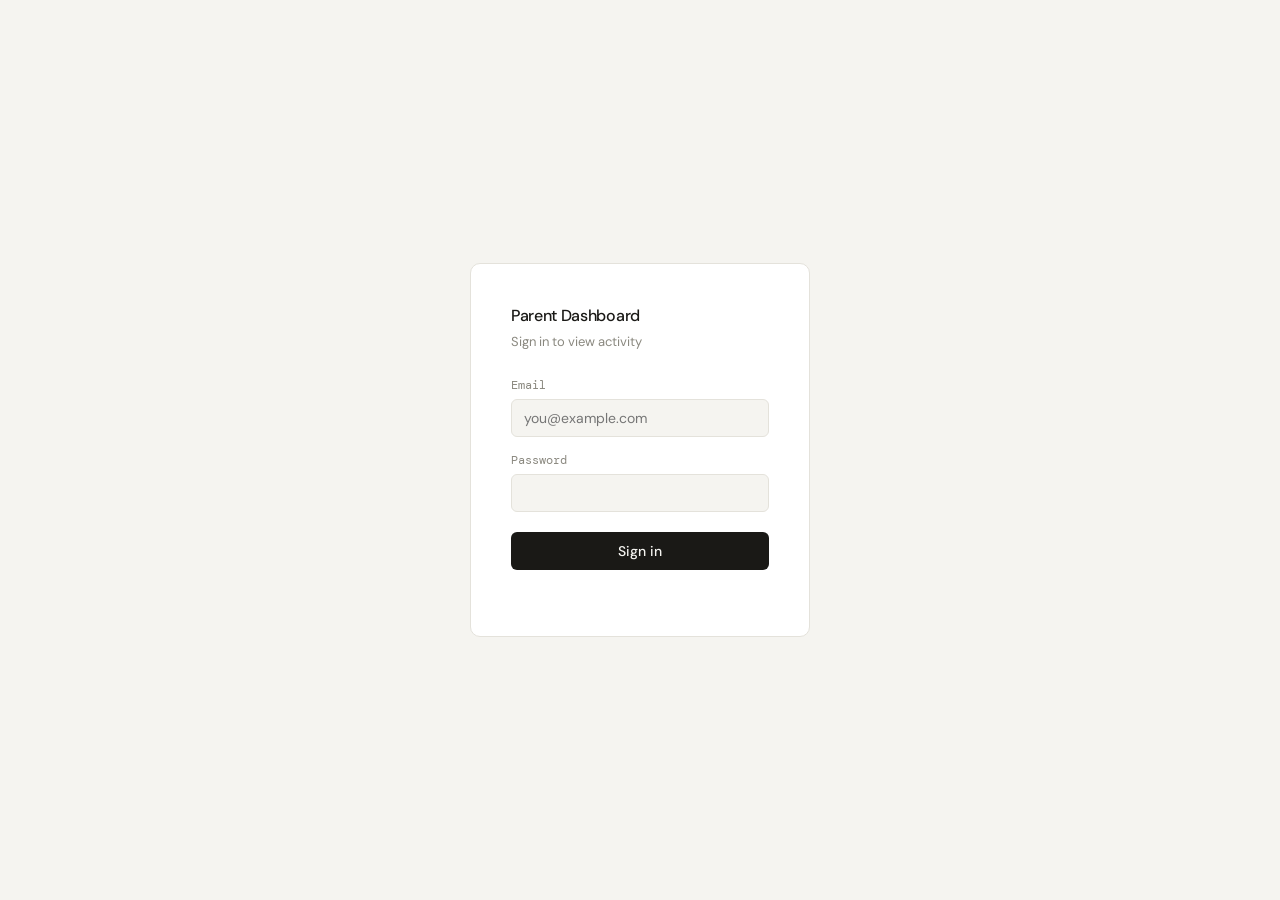
<file: frontend/dashboard/index.html>
<!DOCTYPE html>
<html lang="en">
<head>
  <meta charset="UTF-8" />
  <meta name="viewport" content="width=device-width, initial-scale=1.0" />
  <title>Parent Dashboard</title>
  <link href="https://fonts.googleapis.com/css2?family=DM+Sans:wght@300;400;500&family=DM+Mono:wght@400;500&display=swap" rel="stylesheet" />
  <style>
    :root {
      --bg:        #f5f4f0;
      --surface:   #ffffff;
      --border:    #e4e2db;
      --text:      #1a1916;
      --muted:     #8a887f;
      --accent:    #c84b2f;   
      --safe:      #3a7d5c;   
      --radius:    10px;
      --font:      'DM Sans', sans-serif;
      --mono:      'DM Mono', monospace;
    }

    *, *::before, *::after { box-sizing: border-box; margin: 0; padding: 0; }
    body {
      font-family: var(--font);
      background: var(--bg);
      color: var(--text);
      font-size: 14px;
      line-height: 1.5;
      min-height: 100vh;
    }

    .page {
      max-width: 960px;
      margin: 0 auto;
      padding: 40px 24px 80px;
    }

    .header {
      display: flex;
      align-items: baseline;
      justify-content: space-between;
      padding-bottom: 28px;
      border-bottom: 1px solid var(--border);
      margin-bottom: 32px;
    }
    .header-title {
      font-size: 18px;
      font-weight: 500;
      letter-spacing: -0.02em;
    }
    .header-title span {
      color: var(--muted);
      font-weight: 300;
    }
    .header-meta {
      font-size: 13px;
      color: var(--muted);
      font-family: var(--mono);
    }

    .alert-banner {
      display: none;
      background: #fff5f3;
      border: 1px solid #f0c4bb;
      border-left: 3px solid var(--accent);
      border-radius: var(--radius);
      padding: 14px 18px;
      margin-bottom: 24px;
      gap: 12px;
    }
    .alert-banner.visible { display: flex; align-items: flex-start; }
    .alert-dot {
      width: 8px; height: 8px;
      border-radius: 50%;
      background: var(--accent);
      margin-top: 5px;
      flex-shrink: 0;
    }
    .alert-text { flex: 1; }
    .alert-label {
      font-size: 11px;
      font-family: var(--mono);
      color: var(--accent);
      text-transform: uppercase;
      letter-spacing: 0.06em;
      margin-bottom: 3px;
    }
    .alert-body { font-size: 13px; color: var(--text); }
    .alert-domain {
      font-family: var(--mono);
      font-size: 12px;
      background: #f0c4bb44;
      padding: 1px 6px;
      border-radius: 4px;
    }
    .alert-dismiss {
      background: none;
      border: none;
      color: var(--muted);
      cursor: pointer;
      font-size: 18px;
      line-height: 1;
      padding: 0 4px;
    }
    .alert-dismiss:hover { color: var(--text); }

    .stats-row {
      display: grid;
      grid-template-columns: repeat(3, 1fr);
      gap: 12px;
      margin-bottom: 28px;
    }
    .stat {
      background: var(--surface);
      border: 1px solid var(--border);
      border-radius: var(--radius);
      padding: 20px 22px;
    }
    .stat-value {
      font-size: 32px;
      font-weight: 300;
      letter-spacing: -0.03em;
      line-height: 1;
      margin-bottom: 6px;
    }
    .stat-value.accent { color: var(--accent); }
    .stat-label {
      font-size: 12px;
      color: var(--muted);
      font-family: var(--mono);
    }

    .grid {
      display: grid;
      grid-template-columns: 3fr 2fr;
      gap: 16px;
    }

    .card {
      background: var(--surface);
      border: 1px solid var(--border);
      border-radius: var(--radius);
      overflow: hidden;
    }
    .card-head {
      display: flex;
      align-items: center;
      justify-content: space-between;
      padding: 16px 20px;
      border-bottom: 1px solid var(--border);
    }
    .card-title {
      font-size: 13px;
      font-weight: 500;
      letter-spacing: -0.01em;
    }
    .card-count {
      font-size: 12px;
      font-family: var(--mono);
      color: var(--muted);
    }

    .search-item {
      display: flex;
      align-items: center;
      gap: 12px;
      padding: 12px 20px;
      border-bottom: 1px solid var(--border);
      transition: background 0.1s;
    }
    .search-item:last-child { border-bottom: none; }
    .search-item:hover { background: var(--bg); }
    .search-item.flagged { background: var(--surface); }
    .search-main { flex: 1; min-width: 0; }
    .search-url {
      font-size: 13px;
      color: var(--text);
      white-space: normal;
      overflow-wrap: anywhere;
      word-break: break-word;
    }
    .search-time {
      font-size: 11px;
      color: var(--muted);
      font-family: var(--mono);
      margin-top: 2px;
    }
    .severity-tag {
      font-size: 10px;
      font-family: var(--mono);
      text-transform: uppercase;
      letter-spacing: 0.05em;
      padding: 2px 7px;
      border-radius: 4px;
      flex-shrink: 0;
    }
    .tag-clean    { background: #e8f4ee; color: var(--safe); }
    .tag-watch    { background: #fef3e2; color: #8a6520; }
    .tag-moderate { background: #fde8e4; color: #a03520; }
    .tag-severe   { background: #f9d5d0; color: var(--accent); font-weight: 500; }
    .tag-pending  { background: #f0eeea; color: var(--muted); }

    .alert-item {
      padding: 14px 20px;
      border-bottom: 1px solid var(--border);
    }
    .alert-item:last-child { border-bottom: none; }
    .alert-item-domain {
      font-family: var(--mono);
      font-size: 12px;
      color: var(--text);
      margin-bottom: 4px;
    }
    .alert-item-meta {
      font-size: 11px;
      color: var(--muted);
      display: flex;
      gap: 8px;
      align-items: center;
    }
    .alert-severity {
      font-size: 10px;
      font-family: var(--mono);
      text-transform: uppercase;
    }
    .sev-watch    { color: #8a6520; }
    .sev-moderate { color: #a03520; }
    .sev-severe   { color: var(--accent); font-weight: 500; }

    .empty {
      padding: 36px 20px;
      text-align: center;
      color: var(--muted);
      font-size: 13px;
    }

    .loading {
      padding: 30px 20px;
      text-align: center;
      color: var(--muted);
      font-family: var(--mono);
      font-size: 12px;
    }

    .conn-bar {
      margin-top: 20px;
      padding: 10px 16px;
      border: 1px solid var(--border);
      border-radius: var(--radius);
      display: flex;
      align-items: center;
      gap: 10px;
      font-size: 12px;
      color: var(--muted);
      font-family: var(--mono);
    }
    .conn-dot {
      width: 6px; height: 6px;
      border-radius: 50%;
      background: var(--safe);
      flex-shrink: 0;
    }
    .conn-url { margin-left: auto; }

    #login-gate {
      min-height: 100vh;
      display: flex;
      align-items: center;
      justify-content: center;
      background: var(--bg);
    }
    .login-box {
      background: var(--surface);
      border: 1px solid var(--border);
      border-radius: var(--radius);
      padding: 40px;
      width: 340px;
    }
    .login-title {
      font-size: 16px;
      font-weight: 500;
      margin-bottom: 4px;
      letter-spacing: -0.02em;
    }
    .login-sub {
      font-size: 13px;
      color: var(--muted);
      margin-bottom: 24px;
    }
    .field { margin-bottom: 14px; }
    .field label {
      display: block;
      font-size: 12px;
      font-family: var(--mono);
      color: var(--muted);
      margin-bottom: 5px;
    }
    .field input {
      width: 100%;
      padding: 9px 12px;
      border: 1px solid var(--border);
      border-radius: 6px;
      font-family: var(--font);
      font-size: 14px;
      background: var(--bg);
      color: var(--text);
      outline: none;
      transition: border-color 0.15s;
    }
    .field input:focus { border-color: var(--text); }
    .btn-login {
      width: 100%;
      padding: 10px;
      background: var(--text);
      color: var(--bg);
      border: none;
      border-radius: 6px;
      font-family: var(--font);
      font-size: 14px;
      font-weight: 500;
      cursor: pointer;
      margin-top: 6px;
      transition: opacity 0.15s;
    }
    .btn-login:hover { opacity: 0.85; }
    .login-error {
      font-size: 12px;
      color: var(--accent);
      margin-top: 10px;
      min-height: 16px;
      font-family: var(--mono);
    }


    /*Topics & Profanity panels */
    .bottom-grid {
      display: grid;
      grid-template-columns: 1fr 1fr;
      gap: 16px;
      margin-top: 16px;
    }
    .topic-list { padding: 4px 0; }
    .topic-row {
      display: flex;
      align-items: center;
      justify-content: space-between;
      padding: 9px 20px;
      border-bottom: 1px solid var(--border);
      font-size: 13px;
    }
    .topic-row:last-child { border-bottom: none; }
    .topic-word { color: var(--text); }
    .topic-count {
      font-family: var(--mono);
      font-size: 11px;
      color: var(--muted);
    }
    .profanity-item {
      padding: 10px 20px;
      border-bottom: 1px solid var(--border);
      font-family: var(--mono);
      font-size: 12px;
      color: var(--text);
    }
    .profanity-item:last-child { border-bottom: none; }
    .profanity-time {
      font-size: 11px;
      color: var(--muted);
      margin-top: 2px;
    }
    @media (max-width: 680px) {
      .grid { grid-template-columns: 1fr; }
      .stats-row { grid-template-columns: 1fr 1fr; }
      .stats-row .stat:last-child { grid-column: span 2; }
    }

    .action-btn {
      background: none;
      border: 1px solid var(--border);
      border-radius: 6px;
      padding: 5px 10px;
      font-size: 11px;
      font-family: var(--mono);
      color: var(--muted);
      cursor: pointer;
    }

    .action-btn:hover {
      color: var(--text);
      border-color: var(--text);
    }

    .item-actions {
      display: flex;
      align-items: center;
      gap: 8px;
      flex-shrink: 0;
    }

    .row-btn {
      background: none;
      border: 1px solid var(--border);
      border-radius: 6px;
      padding: 4px 8px;
      font-size: 10px;
      font-family: var(--mono);
      color: var(--muted);
      cursor: pointer;
    }

    .row-btn:hover {
      color: var(--text);
      border-color: var(--text);
    }
  </style>
</head>
<body>
<div id="login-gate">
  <div class="login-box">
    <div class="login-title">Parent Dashboard</div>
    <div class="login-sub">Sign in to view activity</div>
    <div class="field">
      <label>Email</label>
      <input type="email" id="login-email" placeholder="you@example.com" />
    </div>
    <div class="field">
      <label>Password</label>
      <input type="password" id="login-password" />
    </div>
    <button class="btn-login" id="login-btn">Sign in</button>
    <div class="login-error" id="login-error"></div>
  </div>
</div>

<div id="dashboard" style="display:none;">
  <div class="page">

    <div class="header">
      <div class="header-title">Parent Dashboard <span>/ Activity Monitor</span></div>
      <div class="header-meta" id="header-meta">loading…</div>
    </div>

    <div class="alert-banner" id="alert-banner">
      <div class="alert-dot"></div>
      <div class="alert-text">
        <div class="alert-label">Content Alert</div>
        <div class="alert-body" id="alert-body"></div>
      </div>
      <button class="alert-dismiss" id="alert-dismiss">×</button>
    </div>

    <div class="stats-row">
      <div class="stat">
        <div class="stat-value" id="stat-searches">—</div>
        <div class="stat-label">total searches</div>
      </div>
      <div class="stat">
        <div class="stat-value accent" id="stat-flagged">—</div>
        <div class="stat-label">flagged pages</div>
      </div>
      <div class="stat">
        <div class="stat-value" id="stat-devices">—</div>
        <div class="stat-label">devices monitored</div>
      </div>
    </div>

    <div class="grid">

      <div class="card">
        <div class="card-head">
          <div class="card-title">Recent Searches</div>
          <div class="card-count" id="search-count"></div>
        </div>
        <div id="search-list"><div class="loading">loading…</div></div>
      </div>

      <div class="card">
        <div class="card-head">
          <div class="card-title">Flagged Content</div>
          <div class="card-count" id="alert-count"></div>
        </div>
        <div id="alert-list"><div class="loading">loading…</div></div>
      </div>

    </div>


    <div class="bottom-grid">

      <div class="card">
        <div class="card-head">
          <div class="card-title">Common Topics</div>
          <div class="card-count" id="topic-count"></div>
        </div>
        <div id="topic-list"><div class="loading">loading…</div></div>
      </div>

      <div class="card">
        <div class="card-head">
          <div class="card-title">Profanity Flags</div>
          <div class="card-count" id="profanity-count"></div>
        </div>
        <div id="profanity-list"><div class="loading">loading…</div></div>
      </div>

    </div>

    <div class="conn-bar">
      <div class="conn-dot"></div>
      <span id="conn-device">Chrome Extension — monitoring</span>
      <span class="conn-url" id="conn-url"></span>
    </div>

  </div>
</div>

<script>
const API   = 'https://senior-project-production-4c90.up.railway.app';
const APIKEY = 'myapikey123';

let token  = sessionStorage.getItem('token')  || '';
let userid = sessionStorage.getItem('userid') || '';
let email  = sessionStorage.getItem('email')  || '';

function fmt(dateStr) {
  if (!dateStr) return '';
  const d = new Date(dateStr);
  const now = new Date();
  const diffMs = now - d;
  const diffMin = Math.floor(diffMs / 60000);
  const diffH   = Math.floor(diffMs / 3600000);
  const diffD   = Math.floor(diffMs / 86400000);
  if (diffMin < 1)  return 'just now';
  if (diffMin < 60) return `${diffMin}m ago`;
  if (diffH   < 24) return `${diffH}h ago`;
  if (diffD   < 7)  return `${diffD}d ago`;
  return d.toLocaleDateString();
}

function severityTag(severity) {
  if (!severity) return `<span class="severity-tag tag-pending">pending</span>`;
    const cls = {
    watch: 'tag-watch',
    moderate: 'tag-moderate',
    urgent: 'tag-severe',  // reuse styling
    clean: 'tag-clean'
}[severity]
  // const cls = { watch: 'tag-watch', moderate: 'tag-moderate', severe: 'tag-severe', clean: 'tag-clean' }[severity] || 'tag-pending';
  return `<span class="severity-tag ${cls}">${severity}</span>`;
}

function severityCls(s) {
  return { watch: 'sev-watch', moderate: 'sev-moderate', urgent: 'sev-severe' }[s] || 'sev-watch';
}

async function apiFetch(path, opts = {}) {
  const headers = { 'Content-Type': 'application/json', 'x-api-key': APIKEY, ...opts.headers };
  if (token) headers['Authorization'] = `Bearer ${token}`;
  const res = await fetch(API + path, { ...opts, headers });
  if (!res.ok) throw new Error(`${res.status} ${await res.text()}`);
  return res.json();
}

async function doLogin() {
  const emailVal = document.getElementById('login-email').value.trim();
  const passVal  = document.getElementById('login-password').value;
  const errEl    = document.getElementById('login-error');
  errEl.textContent = '';

  try {
    const loginData = await apiFetch('/login', {
      method: 'POST',
      body: JSON.stringify({ email: emailVal, password: passVal })
    });
    token = loginData.access_token;

    const payload = JSON.parse(atob(token.split('.')[1]));
    userid = payload.sub;
    email  = emailVal;

    sessionStorage.setItem('token',  token);
    sessionStorage.setItem('userid', userid);
    sessionStorage.setItem('email',  email);

    showDashboard();
  } catch (e) {
    errEl.textContent = 'Invalid email or password.';
  }
}

document.getElementById('login-btn').addEventListener('click', doLogin);
document.getElementById('login-password').addEventListener('keydown', e => {
  if (e.key === 'Enter') doLogin();
});

// async function showDashboard() {
//   document.getElementById('login-gate').style.display  = 'none';
//   document.getElementById('dashboard').style.display   = 'block';

//   document.getElementById('header-meta').textContent = email;

//   await Promise.all([loadDevices(), loadSearches(), loadAlerts()]);
// }
async function showDashboard() {
  document.getElementById('login-gate').style.display  = 'none';
  document.getElementById('dashboard').style.display   = 'block';
  document.getElementById('header-meta').textContent = email;
  await loadDevices();
  await loadAlerts();    
  await loadSearches(); 
}

// load devices 
async function loadDevices() {
  try {
    const data = await apiFetch(`/users/${userid}/devices`);
    // window._allAlerts = data.alerts || [];
    const devices = data.devices || [];
    document.getElementById('stat-devices').textContent = devices.length;
    if (devices.length > 0) {
      document.getElementById('conn-device').textContent = devices.map(d => d.device_name).join(', ');
    }
  } catch {
    document.getElementById('stat-devices').textContent = '—';
  }
}

// load searches
async function loadSearches() {
  const listEl  = document.getElementById('search-list');
  const countEl = document.getElementById('search-count');
  try {
    const data    = await apiFetch(`/users/${userid}/searches`);
    const searches = (data.searches || []).slice(0, 10);

    document.getElementById('stat-searches').textContent = data.searches?.length ?? 0;
    countEl.textContent = `${searches.length} shown`;

    if (searches.length === 0) {
      listEl.innerHTML = '<div class="empty">No searches recorded yet.</div>';
      return;
    }

    listEl.innerHTML = searches.map(s => {
      const displayUrl = s.url
        ? s.url.replace(/^https?:\/\/(www\.)?/, '')
        : (s.query_text || '—');
      const domain = s.url ? s.url.replace(/^https?:\/\/(www\.)?/, '').split('/')[0] : '';

      const matchingAlerts = (window._allAlerts || []).filter(a => a.searchid === s.searchid);

      let severity = null;

      if (matchingAlerts.length > 0) {
        if (matchingAlerts.some(a => a.severity === 'urgent')) {
          severity = 'urgent';
        } else if (matchingAlerts.some(a => a.severity === 'moderate')) {
          severity = 'moderate';
        } else if (matchingAlerts.some(a => a.severity === 'watch')) {
        severity = 'watch';
        } else {
        severity = 'clean';
      }
}
      // const matchingAlert = (window._allAlerts || []).find(a =>
      //   a.domain && domain && a.domain.includes(domain) &&
      //   a.categoryid === 'CAT_OFFENSIVE'
      // );
      // const severity = !s.flagged ? null : (matchingAlert ? matchingAlert.severity : 'clean');
      return `
        <div class="search-item ${severity && severity !== 'clean' ? 'flagged' : ''}">
          <div class="search-main">
            <div class="search-url" title="${s.url || ''}">${displayUrl}</div>
            <div class="search-time">${fmt(s.searched_at)}</div>
          </div>
          <div class="item-actions">
            ${s.flagged ? severityTag(severity || 'clean') : severityTag(null)}
            <button class="row-btn clear-search-btn">Clear</button>
          </div>
        </div>
      `;
    }).join('');
  } catch(e) {
    listEl.innerHTML = '<div class="empty">Could not load searches.</div>';
    console.error(e);
  }
}

// load alerts
async function loadAlerts() {
  const listEl  = document.getElementById('alert-list');
  const countEl = document.getElementById('alert-count');
  try {
    const data   = await apiFetch(`/users/${userid}/alerts`);
    window._allAlerts = data.alerts || [];
    const alerts = (data.alerts || []).slice(0, 10);

    document.getElementById('stat-flagged').textContent = alerts.length;
    countEl.textContent = `${alerts.length} total`;

    if (alerts.length === 0) {
      listEl.innerHTML = '<div class="empty">No flagged content.</div>';
      return;
    }

    // populate topics + profanity panels
    loadTopics(data.alerts || []);
    loadProfanity(data.alerts || []);

    // show top alert in banner
    const top = alerts[0];
    if (top && top.severity !== 'watch') {
      const banner = document.getElementById('alert-banner');
      document.getElementById('alert-body').innerHTML =
        `<span class="alert-domain">${top.domain || 'unknown domain'}</span> — ${top.reason_code || top.severity}`;
      banner.classList.add('visible');
    }

    listEl.innerHTML = alerts.map(a => `
      <div class="alert-item">
        <div style="display:flex; align-items:flex-start; justify-content:space-between; gap:12px;">
          <div>
            <div class="alert-item-domain">${a.domain || '—'}</div>
            <div class="alert-item-meta">
              <span class="alert-severity ${severityCls(a.severity)}">${a.severity}</span>
              <span>·</span>
              <span>${a.category_name || a.categoryid || ''}</span>
              <span>·</span>
              <span>${fmt(a.created_at)}</span>
            </div>
          </div>
          <button class="row-btn ok-alert-btn">OK</button>
        </div>
      </div>
    `).join('');

  } catch(e) {
    listEl.innerHTML = '<div class="empty">Could not load alerts.</div>';
    console.error(e);
  }
}

// load topics (from TOPICS: reason_codes in alerts)
function loadTopics(alerts) {
  const listEl  = document.getElementById('topic-list');
  const countEl = document.getElementById('topic-count');
  const counts  = {};
  alerts.forEach(a => {
    if (a.reason_code && a.reason_code.startsWith('TOPICS:')) {
      a.reason_code.replace('TOPICS:', '').split('|').forEach(t => {
        const w = t.trim();
        if (w) counts[w] = (counts[w] || 0) + 1;
      });
    }
  });
  const entries = Object.entries(counts).sort((a,b) => b[1]-a[1]).slice(0,8);
  countEl.textContent = `${entries.length} found`;
  if (entries.length === 0) {
    listEl.innerHTML = '<div class="empty">No topics extracted yet.</div>';
    return;
  }
  listEl.innerHTML = '<div class="topic-list">' +
    entries.map(([word, count]) =>
      `<div class="topic-row"><span class="topic-word">${word}</span><span class="topic-count">×${count}</span></div>`
    ).join('') + '</div>';
}

// load profanity flags (CAT_PROFANITY alerts)
function loadProfanity(alerts) {
  const listEl  = document.getElementById('profanity-list');
  const countEl = document.getElementById('profanity-count');
  const flags   = alerts.filter(a => a.categoryid === 'CAT_PROFANITY' || a.category_name === 'Profanity');
  countEl.textContent = `${flags.length} total`;
  if (flags.length === 0) {
    listEl.innerHTML = '<div class="empty">No profanity detected.</div>';
    return;
  }
  listEl.innerHTML = flags.slice(0, 10).map(a =>
    `<div class="profanity-item">
      <div>${a.domain || '—'}</div>
      <div class="profanity-time">${fmt(a.created_at)}</div>
    </div>`
  ).join('');
}

document.getElementById('alert-dismiss').addEventListener('click', () => {
  document.getElementById('alert-banner').classList.remove('visible');
});

document.addEventListener('click', (e) => {
  if (e.target.classList.contains('clear-search-btn')) {
    const item = e.target.closest('.search-item');
    if (item) item.remove();

    const remaining = document.querySelectorAll('#search-list .search-item').length;
    document.getElementById('search-count').textContent = `${remaining} shown`;
    document.getElementById('stat-searches').textContent = remaining;

    if (remaining === 0) {
      document.getElementById('search-list').innerHTML =
        '<div class="empty">No searches recorded yet.</div>';
    }
  }

  if (e.target.classList.contains('ok-alert-btn')) {
    const item = e.target.closest('.alert-item');
    if (item) item.remove();

    const remaining = document.querySelectorAll('#alert-list .alert-item').length;
    document.getElementById('alert-count').textContent = `${remaining} total`;
    document.getElementById('stat-flagged').textContent = remaining;

    if (remaining === 0) {
      document.getElementById('alert-list').innerHTML =
        '<div class="empty">No flagged content.</div>';
      document.getElementById('alert-banner').classList.remove('visible');
      loadTopics([]);
      loadProfanity([]);
    }
  }
});

//Auto-login if session exists 
if (token && userid) {
  showDashboard();
}
</script>
</body>
</html>
</file>
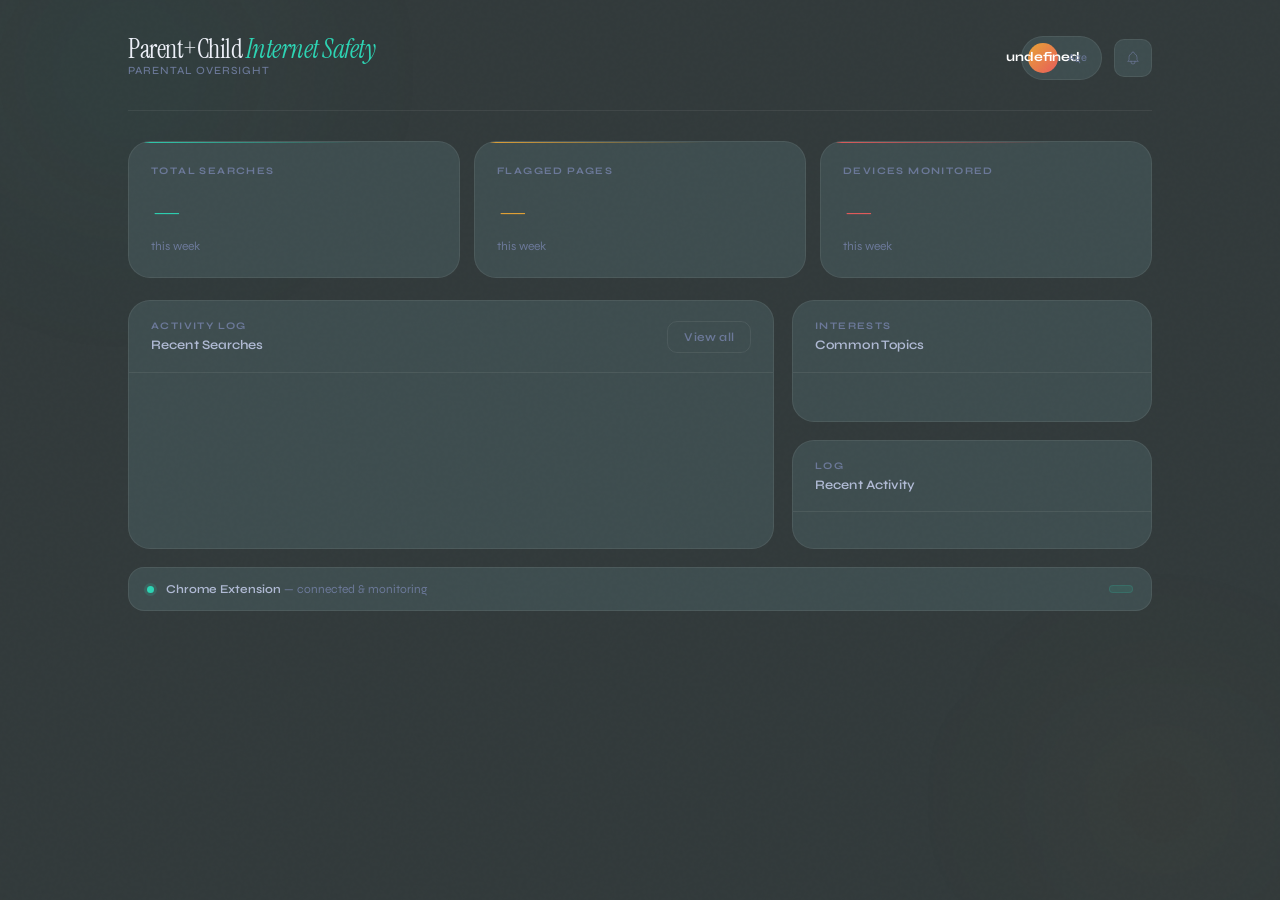
<file: frontend/dashboard/index_old.html>
<!DOCTYPE html>
<html lang="en">
<head>
  <meta charset="UTF-8" />
  <meta name="viewport" content="width=device-width, initial-scale=1.0" />
  <title>Parent Dashboard</title>
 
  <!-- Stylesheets (load order matters) -->
  <link rel="stylesheet" href="css/tokens.css" />
  <link rel="stylesheet" href="css/base.css" />
  <link rel="stylesheet" href="css/components.css" />
  <link rel="stylesheet" href="css/layout.css" />
  <link rel="stylesheet" href="css/search-history.css" />
  <link rel="stylesheet" href="css/topics-activity.css" />
</head>
<body>
 
  <!-- Ambient background glows -->
  <div class="ambient ambient-a" aria-hidden="true"></div>
  <div class="ambient ambient-b" aria-hidden="true"></div>
 
  <div class="page-wrapper">
 
    <!-- ── Header ─────────────────────────────────────────── -->
    <header class="site-header reveal reveal-1" id="header" role="banner">
      <!-- Populated by header.js -->
    </header>
 
    <!-- ── Alert Banner ───────────────────────────────────── -->
    <div id="alert-banner" role="alert" aria-live="polite">
      <!-- Populated by alert-banner.js -->
    </div>
 
    <!-- ── Stats Row ──────────────────────────────────────── -->
    <div class="stats-grid" id="stats-grid">
      <!-- Populated by stats.js -->
    </div>
 
    <!-- ── Main Two-Column Grid ───────────────────────────── -->
    <div class="main-grid">
 
      <!-- Search History -->
      <div class="card reveal reveal-3">
        <div class="card-header">
          <div>
            <div class="card-eyebrow">Activity Log</div>
            <div class="card-title">Recent Searches</div>
          </div>
          <button class="btn btn-ghost">View all</button>
        </div>
        <div id="search-list">
          <!-- Populated by search-history.js -->
        </div>
      </div>
 
      <!-- Topics + Activity stacked in right column -->
      <div style="display:flex; flex-direction:column; gap:18px;">
 
        <!-- Topics -->
        <div class="card reveal reveal-4">
          <div class="card-header">
            <div>
              <div class="card-eyebrow">Interests</div>
              <div class="card-title">Common Topics</div>
            </div>
          </div>
          <div class="card-body">
            <div class="topics-cloud" id="topics-cloud">
              <!-- Populated by topics-activity.js -->
            </div>
          </div>
        </div>
 
        <!-- Activity Timeline -->
        <div class="card reveal reveal-5">
          <div class="card-header">
            <div>
              <div class="card-eyebrow">Log</div>
              <div class="card-title">Recent Activity</div>
            </div>
          </div>
          <div class="card-body" style="padding-top:14px; padding-bottom:14px;">
            <div class="timeline" id="timeline">
              <!-- Populated by topics-activity.js -->
            </div>
          </div>
        </div>
 
      </div>
    </div>
 
    <!-- ── Connection Bar ─────────────────────────────────── -->
    <div class="connection-bar reveal reveal-6">
      <span class="status-dot live"></span>
      <span class="connection-bar-text">
        <strong>Chrome Extension</strong> — connected &amp; monitoring
      </span>
      <span class="connection-device" id="connection-device">—</span>
    </div>
 
  </div>
 
  <!-- ── Toast ────────────────────────────────────────────── -->
  <div id="toast" role="status" aria-live="polite">
    <div class="toast-title"></div>
    <div class="toast-body"></div>
  </div>
 
  <!-- JS entry point (ES modules) -->
  <script type="module" src="js/app.js"></script>
</body>
</html>
</file>
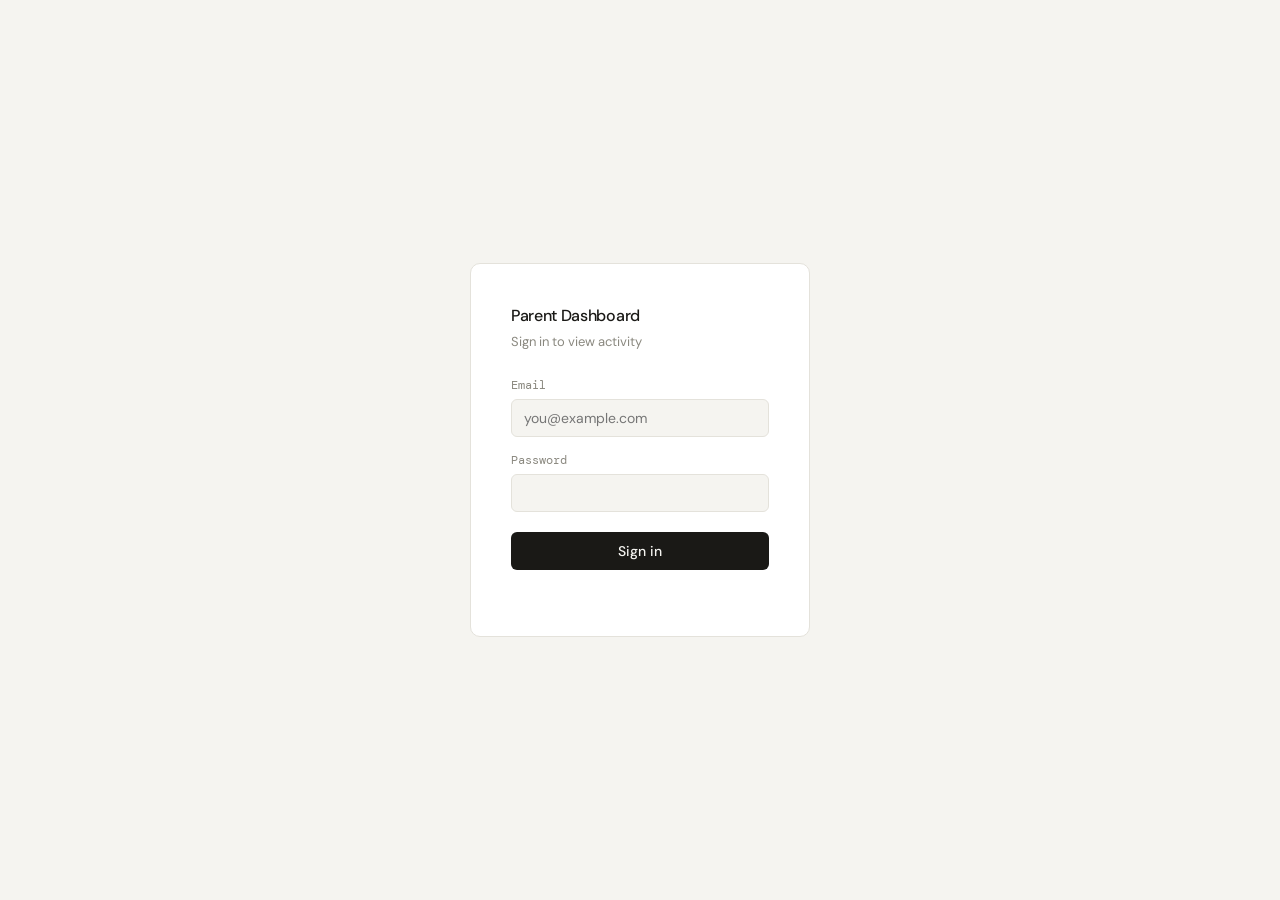
<file: frontend/dashboard/index_old_2.html>
<!DOCTYPE html>
<html lang="en">
<head>
  <meta charset="UTF-8" />
  <meta name="viewport" content="width=device-width, initial-scale=1.0" />
  <title>Parent Dashboard</title>
  <link href="https://fonts.googleapis.com/css2?family=DM+Sans:wght@300;400;500&family=DM+Mono:wght@400;500&display=swap" rel="stylesheet" />
  <style>
    :root {
      --bg:        #f5f4f0;
      --surface:   #ffffff;
      --border:    #e4e2db;
      --text:      #1a1916;
      --muted:     #8a887f;
      --accent:    #c84b2f;   
      --safe:      #3a7d5c;   
      --radius:    10px;
      --font:      'DM Sans', sans-serif;
      --mono:      'DM Mono', monospace;
    }

    *, *::before, *::after { box-sizing: border-box; margin: 0; padding: 0; }
    body {
      font-family: var(--font);
      background: var(--bg);
      color: var(--text);
      font-size: 14px;
      line-height: 1.5;
      min-height: 100vh;
    }

    .page {
      max-width: 960px;
      margin: 0 auto;
      padding: 40px 24px 80px;
    }

    .header {
      display: flex;
      align-items: baseline;
      justify-content: space-between;
      padding-bottom: 28px;
      border-bottom: 1px solid var(--border);
      margin-bottom: 32px;
    }
    .header-title {
      font-size: 18px;
      font-weight: 500;
      letter-spacing: -0.02em;
    }
    .header-title span {
      color: var(--muted);
      font-weight: 300;
    }
    .header-meta {
      font-size: 13px;
      color: var(--muted);
      font-family: var(--mono);
    }

    .alert-banner {
      display: none;
      background: #fff5f3;
      border: 1px solid #f0c4bb;
      border-left: 3px solid var(--accent);
      border-radius: var(--radius);
      padding: 14px 18px;
      margin-bottom: 24px;
      gap: 12px;
    }
    .alert-banner.visible { display: flex; align-items: flex-start; }
    .alert-dot {
      width: 8px; height: 8px;
      border-radius: 50%;
      background: var(--accent);
      margin-top: 5px;
      flex-shrink: 0;
    }
    .alert-text { flex: 1; }
    .alert-label {
      font-size: 11px;
      font-family: var(--mono);
      color: var(--accent);
      text-transform: uppercase;
      letter-spacing: 0.06em;
      margin-bottom: 3px;
    }
    .alert-body { font-size: 13px; color: var(--text); }
    .alert-domain {
      font-family: var(--mono);
      font-size: 12px;
      background: #f0c4bb44;
      padding: 1px 6px;
      border-radius: 4px;
    }
    .alert-dismiss {
      background: none;
      border: none;
      color: var(--muted);
      cursor: pointer;
      font-size: 18px;
      line-height: 1;
      padding: 0 4px;
    }
    .alert-dismiss:hover { color: var(--text); }

    .stats-row {
      display: grid;
      grid-template-columns: repeat(3, 1fr);
      gap: 12px;
      margin-bottom: 28px;
    }
    .stat {
      background: var(--surface);
      border: 1px solid var(--border);
      border-radius: var(--radius);
      padding: 20px 22px;
    }
    .stat-value {
      font-size: 32px;
      font-weight: 300;
      letter-spacing: -0.03em;
      line-height: 1;
      margin-bottom: 6px;
    }
    .stat-value.accent { color: var(--accent); }
    .stat-label {
      font-size: 12px;
      color: var(--muted);
      font-family: var(--mono);
    }

    .grid {
      display: grid;
      grid-template-columns: 3fr 2fr;
      gap: 16px;
    }

    .card {
      background: var(--surface);
      border: 1px solid var(--border);
      border-radius: var(--radius);
      overflow: hidden;
    }
    .card-head {
      display: flex;
      align-items: center;
      justify-content: space-between;
      padding: 16px 20px;
      border-bottom: 1px solid var(--border);
    }
    .card-title {
      font-size: 13px;
      font-weight: 500;
      letter-spacing: -0.01em;
    }
    .card-count {
      font-size: 12px;
      font-family: var(--mono);
      color: var(--muted);
    }

    .search-item {
      display: flex;
      align-items: center;
      gap: 12px;
      padding: 12px 20px;
      border-bottom: 1px solid var(--border);
      transition: background 0.1s;
    }
    .search-item:last-child { border-bottom: none; }
    .search-item:hover { background: var(--bg); }
    .search-item.flagged { background: #fff8f7; }
    .search-main { flex: 1; min-width: 0; }
    .search-url {
      font-size: 13px;
      white-space: nowrap;
      overflow: hidden;
      text-overflow: ellipsis;
      color: var(--text);
    }
    .search-time {
      font-size: 11px;
      color: var(--muted);
      font-family: var(--mono);
      margin-top: 2px;
    }
    .severity-tag {
      font-size: 10px;
      font-family: var(--mono);
      text-transform: uppercase;
      letter-spacing: 0.05em;
      padding: 2px 7px;
      border-radius: 4px;
      flex-shrink: 0;
    }
    .tag-clean    { background: #e8f4ee; color: var(--safe); }
    .tag-watch    { background: #fef3e2; color: #8a6520; }
    .tag-moderate { background: #fde8e4; color: #a03520; }
    .tag-severe   { background: #f9d5d0; color: var(--accent); font-weight: 500; }
    .tag-pending  { background: #f0eeea; color: var(--muted); }

    .alert-item {
      padding: 14px 20px;
      border-bottom: 1px solid var(--border);
    }
    .alert-item:last-child { border-bottom: none; }
    .alert-item-domain {
      font-family: var(--mono);
      font-size: 12px;
      color: var(--text);
      margin-bottom: 4px;
    }
    .alert-item-meta {
      font-size: 11px;
      color: var(--muted);
      display: flex;
      gap: 8px;
      align-items: center;
    }
    .alert-severity {
      font-size: 10px;
      font-family: var(--mono);
      text-transform: uppercase;
    }
    .sev-watch    { color: #8a6520; }
    .sev-moderate { color: #a03520; }
    .sev-severe   { color: var(--accent); font-weight: 500; }

    .empty {
      padding: 36px 20px;
      text-align: center;
      color: var(--muted);
      font-size: 13px;
    }

    .loading {
      padding: 30px 20px;
      text-align: center;
      color: var(--muted);
      font-family: var(--mono);
      font-size: 12px;
    }

    .conn-bar {
      margin-top: 20px;
      padding: 10px 16px;
      border: 1px solid var(--border);
      border-radius: var(--radius);
      display: flex;
      align-items: center;
      gap: 10px;
      font-size: 12px;
      color: var(--muted);
      font-family: var(--mono);
    }
    .conn-dot {
      width: 6px; height: 6px;
      border-radius: 50%;
      background: var(--safe);
      flex-shrink: 0;
    }
    .conn-url { margin-left: auto; }

    #login-gate {
      min-height: 100vh;
      display: flex;
      align-items: center;
      justify-content: center;
      background: var(--bg);
    }
    .login-box {
      background: var(--surface);
      border: 1px solid var(--border);
      border-radius: var(--radius);
      padding: 40px;
      width: 340px;
    }
    .login-title {
      font-size: 16px;
      font-weight: 500;
      margin-bottom: 4px;
      letter-spacing: -0.02em;
    }
    .login-sub {
      font-size: 13px;
      color: var(--muted);
      margin-bottom: 24px;
    }
    .field { margin-bottom: 14px; }
    .field label {
      display: block;
      font-size: 12px;
      font-family: var(--mono);
      color: var(--muted);
      margin-bottom: 5px;
    }
    .field input {
      width: 100%;
      padding: 9px 12px;
      border: 1px solid var(--border);
      border-radius: 6px;
      font-family: var(--font);
      font-size: 14px;
      background: var(--bg);
      color: var(--text);
      outline: none;
      transition: border-color 0.15s;
    }
    .field input:focus { border-color: var(--text); }
    .btn-login {
      width: 100%;
      padding: 10px;
      background: var(--text);
      color: var(--bg);
      border: none;
      border-radius: 6px;
      font-family: var(--font);
      font-size: 14px;
      font-weight: 500;
      cursor: pointer;
      margin-top: 6px;
      transition: opacity 0.15s;
    }
    .btn-login:hover { opacity: 0.85; }
    .login-error {
      font-size: 12px;
      color: var(--accent);
      margin-top: 10px;
      min-height: 16px;
      font-family: var(--mono);
    }

    @media (max-width: 680px) {
      .grid { grid-template-columns: 1fr; }
      .stats-row { grid-template-columns: 1fr 1fr; }
      .stats-row .stat:last-child { grid-column: span 2; }
    }
  </style>
</head>
<body>
<div id="login-gate">
  <div class="login-box">
    <div class="login-title">Parent Dashboard</div>
    <div class="login-sub">Sign in to view activity</div>
    <div class="field">
      <label>Email</label>
      <input type="email" id="login-email" placeholder="you@example.com" />
    </div>
    <div class="field">
      <label>Password</label>
      <input type="password" id="login-password" />
    </div>
    <button class="btn-login" id="login-btn">Sign in</button>
    <div class="login-error" id="login-error"></div>
  </div>
</div>

<div id="dashboard" style="display:none;">
  <div class="page">

    <div class="header">
      <div class="header-title">Parent Dashboard <span>/ Activity Monitor</span></div>
      <div class="header-meta" id="header-meta">loading…</div>
    </div>

    <div class="alert-banner" id="alert-banner">
      <div class="alert-dot"></div>
      <div class="alert-text">
        <div class="alert-label">Content Alert</div>
        <div class="alert-body" id="alert-body"></div>
      </div>
      <button class="alert-dismiss" id="alert-dismiss">×</button>
    </div>

    <div class="stats-row">
      <div class="stat">
        <div class="stat-value" id="stat-searches">—</div>
        <div class="stat-label">total searches</div>
      </div>
      <div class="stat">
        <div class="stat-value accent" id="stat-flagged">—</div>
        <div class="stat-label">flagged pages</div>
      </div>
      <div class="stat">
        <div class="stat-value" id="stat-devices">—</div>
        <div class="stat-label">devices monitored</div>
      </div>
    </div>

    <div class="grid">

      <div class="card">
        <div class="card-head">
          <div class="card-title">Recent Searches</div>
          <div class="card-count" id="search-count"></div>
        </div>
        <div id="search-list"><div class="loading">loading…</div></div>
      </div>

      <div class="card">
        <div class="card-head">
          <div class="card-title">Flagged Content</div>
          <div class="card-count" id="alert-count"></div>
        </div>
        <div id="alert-list"><div class="loading">loading…</div></div>
      </div>

    </div>

    <div class="conn-bar">
      <div class="conn-dot"></div>
      <span id="conn-device">Chrome Extension — monitoring</span>
      <span class="conn-url" id="conn-url"></span>
    </div>

  </div>
</div>

<script>
const API   = 'https://senior-project-production-4c90.up.railway.app';
const APIKEY = 'myapikey123';

let token  = sessionStorage.getItem('token')  || '';
let userid = sessionStorage.getItem('userid') || '';
let email  = sessionStorage.getItem('email')  || '';

function fmt(dateStr) {
  if (!dateStr) return '';
  const d = new Date(dateStr);
  const now = new Date();
  const diffMs = now - d;
  const diffMin = Math.floor(diffMs / 60000);
  const diffH   = Math.floor(diffMs / 3600000);
  const diffD   = Math.floor(diffMs / 86400000);
  if (diffMin < 1)  return 'just now';
  if (diffMin < 60) return `${diffMin}m ago`;
  if (diffH   < 24) return `${diffH}h ago`;
  if (diffD   < 7)  return `${diffD}d ago`;
  return d.toLocaleDateString();
}

function severityTag(severity) {
  if (!severity) return `<span class="severity-tag tag-pending">pending</span>`;
  const cls = { watch: 'tag-watch', moderate: 'tag-moderate', severe: 'tag-severe', clean: 'tag-clean' }[severity] || 'tag-pending';
  return `<span class="severity-tag ${cls}">${severity}</span>`;
}

function severityCls(s) {
  return { watch: 'sev-watch', moderate: 'sev-moderate', severe: 'sev-severe' }[s] || 'sev-watch';
}

async function apiFetch(path, opts = {}) {
  const headers = { 'Content-Type': 'application/json', 'x-api-key': APIKEY, ...opts.headers };
  if (token) headers['Authorization'] = `Bearer ${token}`;
  const res = await fetch(API + path, { ...opts, headers });
  if (!res.ok) throw new Error(`${res.status} ${await res.text()}`);
  return res.json();
}

async function doLogin() {
  const emailVal = document.getElementById('login-email').value.trim();
  const passVal  = document.getElementById('login-password').value;
  const errEl    = document.getElementById('login-error');
  errEl.textContent = '';

  try {
    const loginData = await apiFetch('/login', {
      method: 'POST',
      body: JSON.stringify({ email: emailVal, password: passVal })
    });
    token = loginData.access_token;

    const payload = JSON.parse(atob(token.split('.')[1]));
    userid = payload.sub;
    email  = emailVal;

    sessionStorage.setItem('token',  token);
    sessionStorage.setItem('userid', userid);
    sessionStorage.setItem('email',  email);

    showDashboard();
  } catch (e) {
    errEl.textContent = 'Invalid email or password.';
  }
}

document.getElementById('login-btn').addEventListener('click', doLogin);
document.getElementById('login-password').addEventListener('keydown', e => {
  if (e.key === 'Enter') doLogin();
});

async function showDashboard() {
  document.getElementById('login-gate').style.display  = 'none';
  document.getElementById('dashboard').style.display   = 'block';

  document.getElementById('header-meta').textContent = email;

  await Promise.all([loadDevices(), loadSearches(), loadAlerts()]);
}

// load devices 
async function loadDevices() {
  try {
    const data = await apiFetch(`/users/${userid}/devices`);
    const devices = data.devices || [];
    document.getElementById('stat-devices').textContent = devices.length;
    if (devices.length > 0) {
      document.getElementById('conn-device').textContent = devices.map(d => d.device_name).join(', ');
    }
  } catch {
    document.getElementById('stat-devices').textContent = '—';
  }
}

// load searches
async function loadSearches() {
  const listEl  = document.getElementById('search-list');
  const countEl = document.getElementById('search-count');
  try {
    const data    = await apiFetch(`/users/${userid}/searches`);
    const searches = (data.searches || []).slice(0, 30);

    document.getElementById('stat-searches').textContent = data.searches?.length ?? 0;
    countEl.textContent = `${searches.length} shown`;

    if (searches.length === 0) {
      listEl.innerHTML = '<div class="empty">No searches recorded yet.</div>';
      return;
    }

    listEl.innerHTML = searches.map(s => {
      const isFlagged = s.flagged;
      const displayUrl = s.url
        ? s.url.replace(/^https?:\/\/(www\.)?/, '').split('/')[0]
        : (s.query_text || '—');
      return `
        <div class="search-item ${isFlagged ? 'flagged' : ''}">
          <div class="search-main">
            <div class="search-url" title="${s.url || ''}">${displayUrl}</div>
            <div class="search-time">${fmt(s.searched_at)}</div>
          </div>
          ${isFlagged ? severityTag('watch') : severityTag('clean')}
        </div>
      `;
    }).join('');
  } catch(e) {
    listEl.innerHTML = '<div class="empty">Could not load searches.</div>';
    console.error(e);
  }
}

// load alerts
async function loadAlerts() {
  const listEl  = document.getElementById('alert-list');
  const countEl = document.getElementById('alert-count');
  try {
    const data   = await apiFetch(`/users/${userid}/alerts`);
    const alerts = (data.alerts || []).slice(0, 20);

    document.getElementById('stat-flagged').textContent = alerts.length;
    countEl.textContent = `${alerts.length} total`;

    if (alerts.length === 0) {
      listEl.innerHTML = '<div class="empty">No flagged content.</div>';
      return;
    }

    // show top alert in banner
    const top = alerts[0];
    if (top && top.severity !== 'watch') {
      const banner = document.getElementById('alert-banner');
      document.getElementById('alert-body').innerHTML =
        `<span class="alert-domain">${top.domain || 'unknown domain'}</span> — ${top.reason_code || top.severity}`;
      banner.classList.add('visible');
    }

    listEl.innerHTML = alerts.map(a => `
      <div class="alert-item">
        <div class="alert-item-domain">${a.domain || '—'}</div>
        <div class="alert-item-meta">
          <span class="alert-severity ${severityCls(a.severity)}">${a.severity}</span>
          <span>·</span>
          <span>${a.category_name || a.categoryid || ''}</span>
          <span>·</span>
          <span>${fmt(a.created_at)}</span>
        </div>
      </div>
    `).join('');
  } catch(e) {
    listEl.innerHTML = '<div class="empty">Could not load alerts.</div>';
    console.error(e);
  }
}
document.getElementById('alert-dismiss').addEventListener('click', () => {
  document.getElementById('alert-banner').classList.remove('visible');
});

//Auto-login if session exists 
if (token && userid) {
  showDashboard();
}
</script>
</body>
</html>
</file>
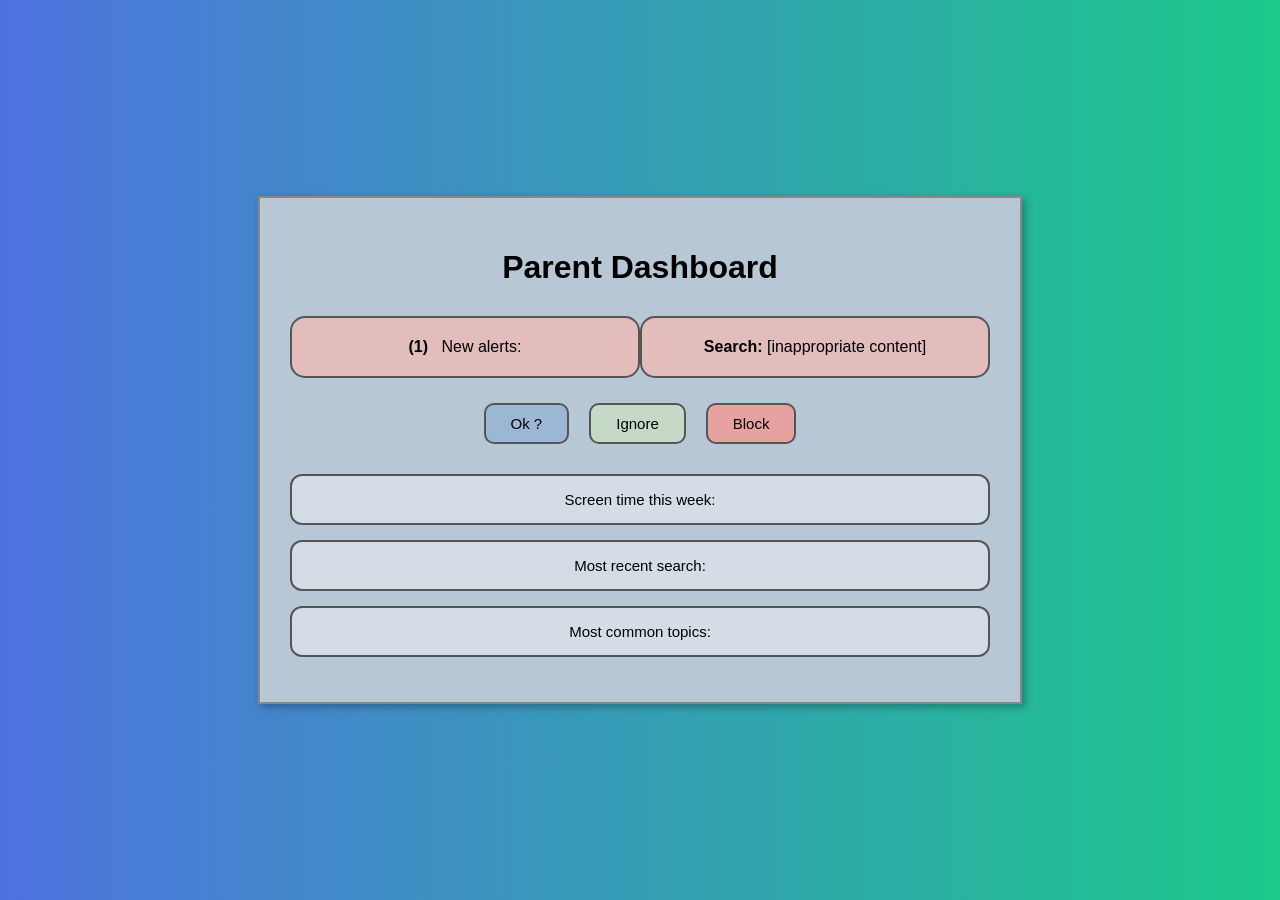
<file: frontend/web-page/dashboard.html>
<!DOCTYPE html>
<html lang="en">
<head>
    <meta charset="UTF-8">
    <title>Parent Dashboard</title>
    <link rel="stylesheet" href="dashboard.css">
</head>
<body>

    <div class="dashboard-container">

        <h1>Parent Dashboard</h1>

        <!-- Alert Section -->
        <div class="alert-row">

            <div class="alert-box">
                <strong>(1)</strong> &nbsp; New alerts:
            </div>

            <div class="search-box">
                <strong>Search:</strong> [inappropriate content]
            </div>

        </div>


        <div class="button-row">
            <button class="btn blue">Ok ?</button>
            <button class="btn green">Ignore</button>
            <button class="btn red">Block</button>
        </div>

        
        <div class="info-box">
            Screen time this week:
        </div>

        <div class="info-box">
            Most recent search:
        </div>

        <div class="info-box">
            Most common topics:
        </div>

    </div>

</body>
</html>
</file>
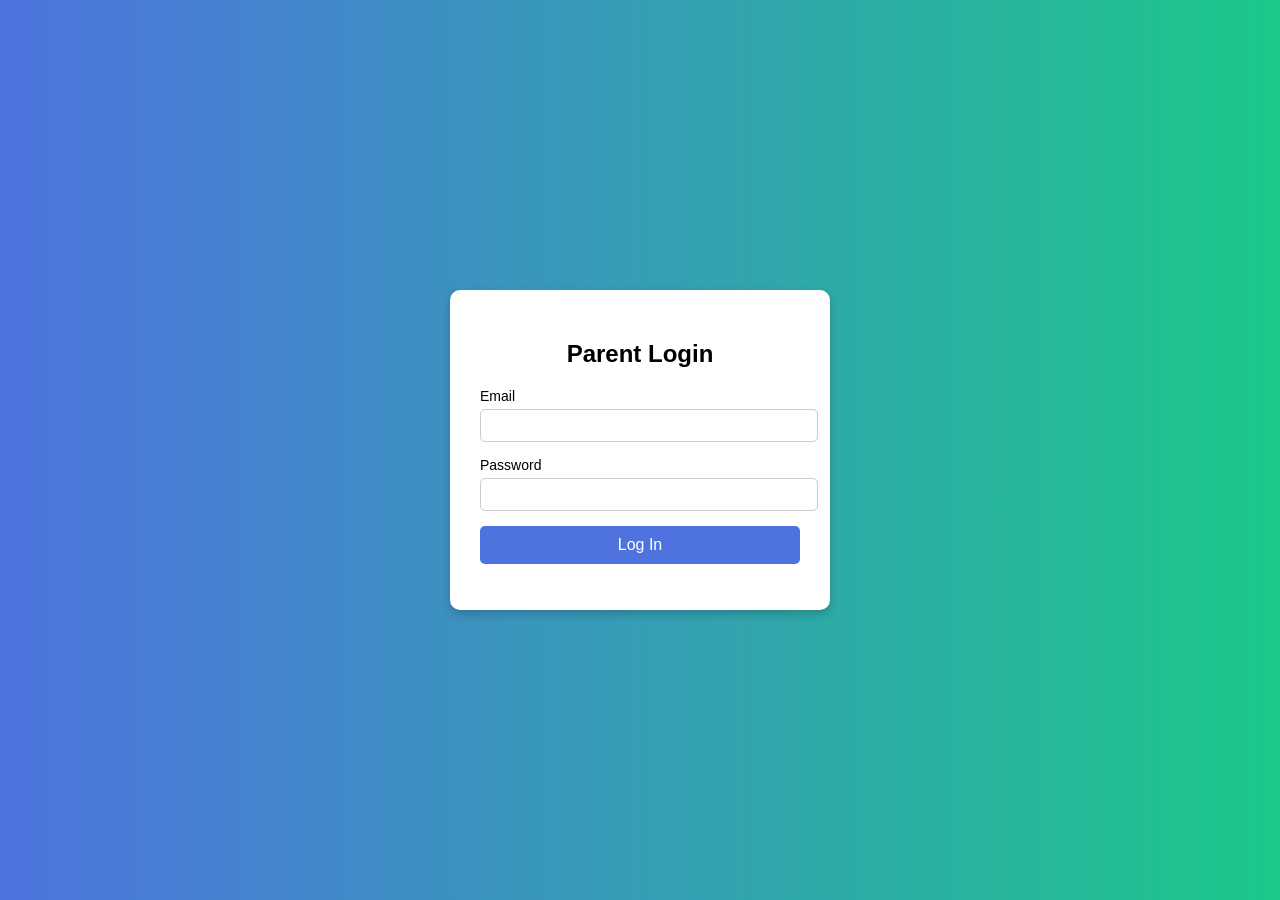
<file: frontend/web-page/login.html>
<!DOCTYPE html>
<html lang="en">
<head>
    <meta charset="UTF-8">
    <title>Guardian (tentative name) Browser Extension </title>
    <link rel="stylesheet" href="login.css">
</head>
<body>

    <div class="login-container">
        <h2>Parent Login</h2>

        <form id="loginForm">
            <div class="input-group">
                <label for="email">Email</label>
                <input type="email" id="email" required>
            </div>

            <div class="input-group">
                <label for="password">Password</label>
                <input type="password" id="password" required>
            </div>

            <button type="submit">Log In</button>

            <p id="message"></p>
        </form>
    </div>

    <script src="login.js"></script>
</body>
</html>
</file>
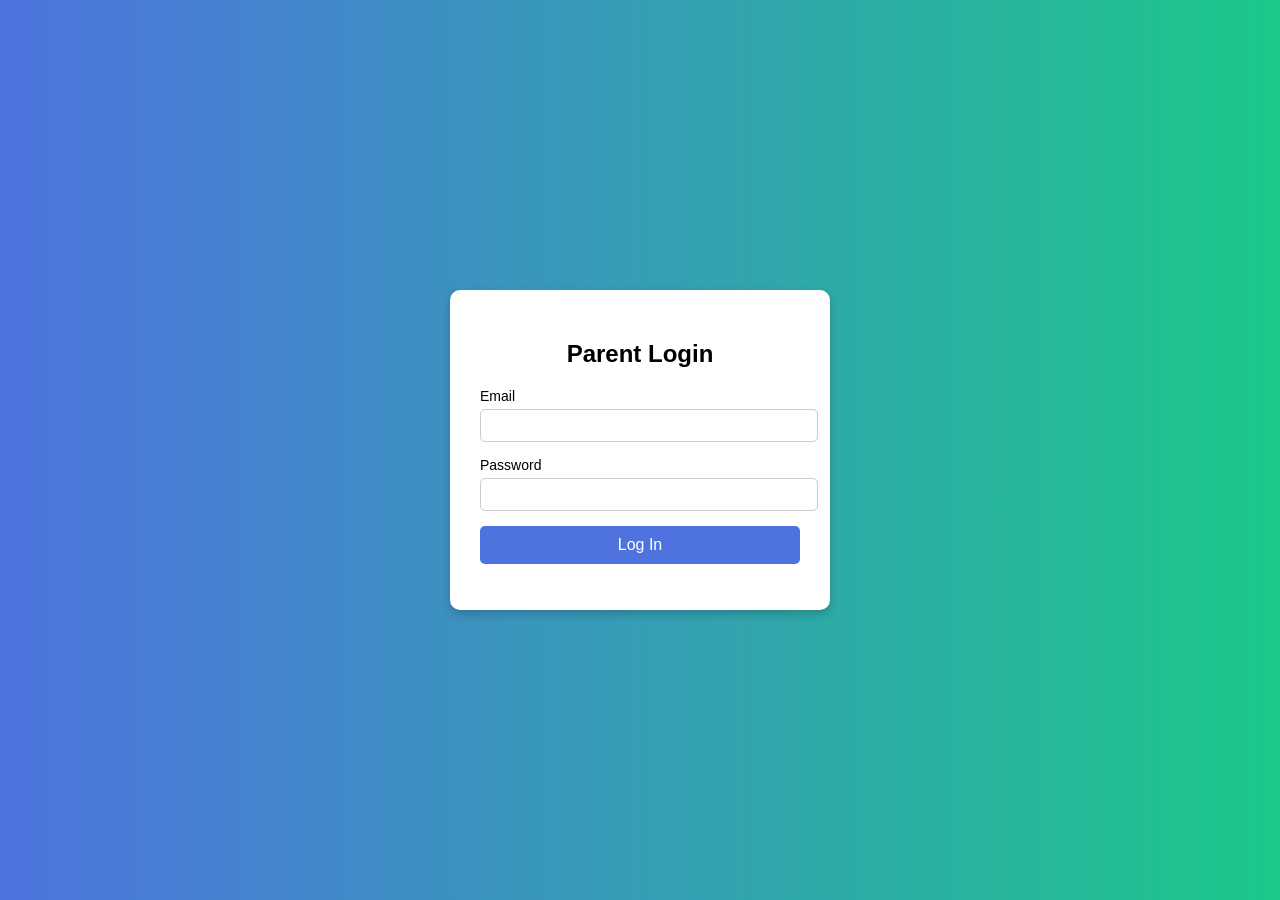
<file: frontend/chrome-extension/popup/popup.html>
<!DOCTYPE html>
<html lang="en">
<head>
    <meta charset="UTF-8">
    <title>Parent Dashboard Browser Extension </title>
    <link rel="stylesheet" href="popup.css">
</head>
<body>

    <div class="login-container" id="loginContainer">
        <h2>Parent Login</h2>

        <form id="loginForm">
            <div class="input-group">
                <label for="email">Email</label>
                <input type="email" id="email"required>
            </div>

            <div class="input-group">
                <label for="password">Password</label>
                <input type="password" id="password" required>
            </div>

            <button type="submit">Log In</button>

            <p id="message"></p>
        </form>
    </div>

    <div class="login-container" id="deviceContainer" hidden>
        <h2>Welcome, Parent!</h2>
        <p>Please register this device to monitor its activity.</p>
        <form id="deviceForm">
            <div class="input-group">
                <label for="deviceName">Device Name</label>
                <input type="deviceName" id="deviceName" required>
            </div>
            <button type="submit">Register</button>

            <p id="deviceMessage"></p>
        </form>
    </div>
    <div class="login-container" id="successContainer" hidden>
        <h2 id="deviceTitle"></h2>
        <p>Device registered successfully! You can now monitor this device's activity from your account.</p>
    </div>
    <div class="login-container" id="idleContainer" hidden>
        <h2 id="deviceCurrentName"></h2>
    </div>
    <script src="popup.js"></script>

</body>
</html>
</file>
<file: frontend/dashboard/css/tokens.css>
/* ============================================================
   tokens.css — Design tokens & CSS custom properties
   GuardianView Parent Dashboard
   ============================================================ */
 
   @import url('https://fonts.googleapis.com/css2?family=Instrument+Serif:ital@0;1&family=Syne:wght@400;500;600;700;800&display=swap');
 
   :root {
     /* ── Palette ─────────────────────────────────────────────── */
     --ink-950:   #1e2233;   /* page bg */
     --ink-900:   #3e4d4f;   /* card surface */
     --ink-800:   #2c3349;   /* secondary surface */
     --ink-700:   #343c54;   /* hover / tertiary surface */
     --ink-600:   #3f4a64;   /* active borders */
     --ink-400:   #6b7899;   /* muted text */
     --ink-300:   #8a96b4;   /* tertiary text */
     --ink-200:   #b0bad4;   /* secondary text */
     --ink-100:   #d0d8ec;   /* primary text */
     --ink-50:    #edf0f8;   /* highest contrast text */
              
     --teal-500:  #2dd4b4;
     --teal-400:  #4de8ca;
     --teal-muted: rgba(45, 212, 180, 0.10);
     --teal-glow:  rgba(45, 212, 180, 0.20);
    
     --amber-500: #e8a535;
     --amber-muted: rgba(232, 165, 53, 0.10);
    
     --rose-500:  #e85b5b;
     --rose-muted: rgba(232, 91, 91, 0.10);
    
     --sage-500:  #7ab87a;
     --sage-muted: rgba(122, 184, 122, 0.10);
    
     /* ── Semantic surface tokens ─────────────────────────────── */
     --bg:        #323a3b;   /* deep blue-slate page bg */
     --surface-1:   var(--ink-900);
     --surface-2:   var(--ink-800);
     --surface-3:   var(--ink-700);
     --border:    rgba(255, 255, 255, 0.07); /*background theme*/
     --border-hi: rgba(255, 255, 255, 0.13); /*background theme*/
              
     /* ── Typography ──────────────────────────────────────────── */
     --font-display: 'Instrument Serif', Georgia, serif;
     --font-ui:      'Syne', 'Helvetica Neue', sans-serif;
    
     --text-primary:   var(--ink-50);
     --text-secondary: var(--ink-200);
     --text-tertiary:  var(--ink-300);
     --text-muted:     var(--ink-400);
    
     /* ── Radius ──────────────────────────────────────────────── */
     --r-xs:  6px;
     --r-sm:  10px;
     --r-md:  16px;
     --r-lg:  22px;
     --r-xl:  30px;
    
     /* ── Spacing ─────────────────────────────────────────────── */
     --space-1:  4px;
     --space-2:  8px;
     --space-3:  12px;
     --space-4:  16px;
     --space-5:  20px;
     --space-6:  24px;
     --space-8:  32px;
     --space-10: 40px;
     --space-12: 48px;
    
     /* ── Shadows ─────────────────────────────────────────────── */
     --shadow-card: 0 1px 3px rgba(0,0,0,0.3), 0 8px 24px rgba(0,0,0,0.25);
     --shadow-teal: 0 0 24px rgba(45, 212, 180, 0.18);
    
     /* ── Transitions ─────────────────────────────────────────── */
     --ease-out:   cubic-bezier(0.16, 1, 0.3, 1);
     --ease-spring:cubic-bezier(0.34, 1.56, 0.64, 1);
     --t-fast: 140ms;
     --t-mid:  220ms;
     --t-slow: 400ms;
   }
</file>
<file: frontend/dashboard/css/base.css>
/* ============================================================
   base.css — Reset, global element styles, layout shell
   ============================================================ */
 
   *, *::before, *::after {
    box-sizing: border-box;
    margin: 0;
    padding: 0;
  }
   
  html {
    -webkit-font-smoothing: antialiased;
    -moz-osx-font-smoothing: grayscale;
    scroll-behavior: smooth;
  }
   
  body {
    font-family: var(--font-ui);
    font-size: 14px;
    line-height: 1.5;
    background-color: var(--bg);
    color: var(--text-primary);
    min-height: 100vh;
    overflow-x: hidden;
  }
   
  /* ── Noise texture overlay ──────────────────────────────────── */
  body::before {
    content: '';
    position: fixed;
    inset: 0;
    background-image: url("data:image/svg+xml,%3Csvg viewBox='0 0 256 256' xmlns='http://www.w3.org/2000/svg'%3E%3Cfilter id='noise'%3E%3CfeTurbulence type='fractalNoise' baseFrequency='0.9' numOctaves='4' stitchTiles='stitch'/%3E%3C/filter%3E%3Crect width='100%25' height='100%25' filter='url(%23noise)' opacity='0.03'/%3E%3C/svg%3E");
    pointer-events: none;
    z-index: 9999;
    opacity: 0.4;
  }
   
  /* ── Ambient light blobs ─────────────────────────────────────── */
  .ambient {
    position: fixed;
    border-radius: 50%;
    pointer-events: none;
    z-index: 0;
    filter: blur(80px);
  }
  .ambient-a {
    width: 500px; height: 500px;
    top: -180px; left: -120px;
    background: radial-gradient(circle, rgba(45,212,180,0.05) 0%, transparent 65%);
  }
  .ambient-b {
    width: 400px; height: 400px;
    bottom: -100px; right: -80px;
    background: radial-gradient(circle, rgba(232,165,53,0.04) 0%, transparent 65%);
  }
   
  /* ── Page wrapper ────────────────────────────────────────────── */
  .page-wrapper {
    position: relative;
    z-index: 1;
    max-width: 1080px;
    margin: 0 auto;
    padding: 36px 28px 80px;
  }
   
  /* ── Utility classes ─────────────────────────────────────────── */
  .sr-only {
    position: absolute; width: 1px; height: 1px;
    overflow: hidden; clip: rect(0,0,0,0); white-space: nowrap;
  }
   
  a { color: inherit; text-decoration: none; }
   
  button {
    font-family: var(--font-ui);
    cursor: pointer;
    border: none;
    background: none;
  }
   
  /* ── Staggered entrance animations ──────────────────────────── */
  @keyframes fadeUp {
    from { opacity: 0; transform: translateY(18px); }
    to   { opacity: 1; transform: translateY(0); }
  }
   
  .reveal {
    animation: fadeUp var(--t-slow) var(--ease-out) both;
  }
  .reveal-1 { animation-delay: 0.04s; }
  .reveal-2 { animation-delay: 0.10s; }
  .reveal-3 { animation-delay: 0.16s; }
  .reveal-4 { animation-delay: 0.22s; }
  .reveal-5 { animation-delay: 0.28s; }
  .reveal-6 { animation-delay: 0.34s; }
</file>
<file: frontend/dashboard/css/components.css>
/* ============================================================
   components.css — Reusable UI component styles
   ============================================================ */
 
/* ── Card ────────────────────────────────────────────────────── */
.card {
    background: var(--surface-1);
    border: 1px solid var(--border);
    border-radius: var(--r-lg);
    overflow: hidden;
    transition: border-color var(--t-mid) var(--ease-out),
                box-shadow   var(--t-mid) var(--ease-out);
  }
  .card:hover {
    border-color: var(--border-hi);
    box-shadow: var(--shadow-card);
  }
   
  .card-header {
    display: flex;
    align-items: center;
    justify-content: space-between;
    padding: 18px 22px 16px;
    border-bottom: 1px solid var(--border);
  }
   
  .card-eyebrow {
    font-size: 10px;
    font-weight: 700;
    letter-spacing: 1.4px;
    text-transform: uppercase;
    color: var(--text-muted);
    margin-bottom: 2px;
  }
   
  .card-title {
    font-size: 13px;
    font-weight: 600;
    color: var(--text-secondary);
    letter-spacing: 0.1px;
  }
   
  .card-body {
    padding: 20px 22px;
  }
   
  /* ── Buttons ─────────────────────────────────────────────────── */
  .btn {
    display: inline-flex;
    align-items: center;
    gap: 6px;
    padding: 8px 16px;
    border-radius: var(--r-sm);
    font-family: var(--font-ui);
    font-size: 12px;
    font-weight: 600;
    letter-spacing: 0.2px;
    transition: all var(--t-fast) var(--ease-out);
    cursor: pointer;
    border: 1px solid transparent;
    white-space: nowrap;
  }
   
  .btn-teal {
    background: var(--teal-500);
    color: var(--ink-950);
    box-shadow: 0 3px 14px rgba(45,212,180,0.25);
  }
  .btn-teal:hover {
    background: var(--teal-400);
    transform: translateY(-1px);
    box-shadow: 0 5px 18px rgba(45,212,180,0.35);
  }
   
  .btn-ghost {
    background: transparent;
    color: var(--text-muted);
    border-color: var(--border);
  }
  .btn-ghost:hover {
    border-color: var(--border-hi);
    color: var(--text-secondary);
    background: var(--surface-2);
  }
   
  .btn-danger {
    background: var(--rose-muted);
    color: var(--rose-500);
    border-color: rgba(232,91,91,0.2);
  }
  .btn-danger:hover {
    background: rgba(232,91,91,0.18);
    border-color: rgba(232,91,91,0.35);
  }
   
  .btn-subtle {
    background: var(--surface-2);
    color: var(--text-secondary);
    border-color: var(--border);
  }
  .btn-subtle:hover {
    background: var(--surface-3);
    border-color: var(--border-hi);
  }
   
  /* ── Badge / Pill ────────────────────────────────────────────── */
  .badge {
    display: inline-flex;
    align-items: center;
    padding: 3px 9px;
    border-radius: 20px;
    font-size: 10px;
    font-weight: 700;
    letter-spacing: 0.5px;
    text-transform: uppercase;
  }
   
  .badge-safe {
    background: var(--sage-muted);
    color: var(--sage-500);
    border: 1px solid rgba(122,184,122,0.18);
  }
  .badge-review {
    background: var(--amber-muted);
    color: var(--amber-500);
    border: 1px solid rgba(232,165,53,0.18);
  }
  .badge-blocked {
    background: var(--rose-muted);
    color: var(--rose-500);
    border: 1px solid rgba(232,91,91,0.18);
  }
   
  /* ── Stat number ─────────────────────────────────────────────── */
  .stat-numeral {
    font-family: var(--font-display);
    font-size: 44px;
    line-height: 1;
    letter-spacing: -1px;
  }
   
  /* ── Divider ─────────────────────────────────────────────────── */
  .divider {
    height: 1px;
    background: var(--border);
    margin: 0;
  }
   
  /* ── Status dot ─────────────────────────────────────────────── */
  .status-dot {
    width: 7px;
    height: 7px;
    border-radius: 50%;
    flex-shrink: 0;
  }
  .status-dot.live {
    background: var(--teal-500);
    box-shadow: 0 0 0 3px rgba(45,212,180,0.15);
    animation: livePulse 2.4s ease infinite;
  }
  @keyframes livePulse {
    0%,100% { box-shadow: 0 0 0 3px rgba(45,212,180,0.15); }
    50%      { box-shadow: 0 0 0 6px rgba(45,212,180,0); }
  }
   
  /* ── Toast ───────────────────────────────────────────────────── */
  #toast {
    position: fixed;
    bottom: 28px;
    right: 28px;
    z-index: 10000;
    background: var(--surface-2);
    border: 1px solid var(--border-hi);
    border-radius: var(--r-md);
    padding: 14px 18px;
    max-width: 300px;
    box-shadow: 0 16px 48px rgba(0,0,0,0.45);
    display: none;
    animation: toastSlide 0.3s var(--ease-out);
  }
  #toast.visible { display: block; }
  @keyframes toastSlide {
    from { opacity: 0; transform: translateY(10px); }
    to   { opacity: 1; transform: translateY(0); }
  }
  .toast-title {
    font-size: 13px;
    font-weight: 600;
    color: var(--text-primary);
    margin-bottom: 3px;
  }
  .toast-body {
    font-size: 12px;
    color: var(--text-muted);
    line-height: 1.45;
  }
</file>
<file: frontend/dashboard/css/layout.css>
/* ============================================================
   layout.css — Dashboard grid, header, section arrangement
   ============================================================ */
 
/* ── Header ──────────────────────────────────────────────────── */
.site-header {
    display: flex;
    align-items: center;
    justify-content: space-between;
    padding-bottom: 30px;
    margin-bottom: 30px;
    border-bottom: 1px solid var(--border);
  }
   
  .header-brand {
    display: flex;
    flex-direction: column;
    gap: 1px;
  }
   
  .brand-logotype {
    font-family: var(--font-display);
    font-size: 26px;
    letter-spacing: -0.5px;
    color: var(--text-primary);
    line-height: 1;
  }
  .brand-logotype em {
    font-style: italic;
    color: var(--teal-500);
  }
   
  .brand-sub {
    font-size: 11px;
    font-weight: 500;
    letter-spacing: 1px;
    text-transform: uppercase;
    color: var(--text-muted);
  }
   
  .header-controls {
    display: flex;
    align-items: center;
    gap: 12px;
  }
   
  /* Child selector pill */
  .child-pill {
    display: flex;
    align-items: center;
    gap: 10px;
    background: var(--surface-1);
    border: 1px solid var(--border);
    border-radius: 40px;
    padding: 6px 14px 6px 6px;
    cursor: pointer;
    transition: border-color var(--t-fast);
    user-select: none;
  }
  .child-pill:hover { border-color: var(--border-hi); }
   
  .child-avatar {
    width: 30px; height: 30px;
    border-radius: 50%;
    background: linear-gradient(135deg, var(--amber-500), var(--rose-500));
    display: flex;
    align-items: center;
    justify-content: center;
    font-size: 13px;
    font-weight: 700;
    color: white;
  }
  .child-name {
    font-size: 13px;
    font-weight: 600;
    color: var(--text-primary);
  }
  .child-age {
    font-size: 11px;
    color: var(--text-muted);
  }
   
  /* Notification button */
  .notif-wrap {
    position: relative;
  }
  .notif-btn {
    width: 38px; height: 38px;
    background: var(--surface-1);
    border: 1px solid var(--border);
    border-radius: var(--r-sm);
    display: flex;
    align-items: center;
    justify-content: center;
    cursor: pointer;
    transition: all var(--t-fast);
  }
  .notif-btn:hover {
    border-color: var(--border-hi);
    background: var(--surface-2);
  }
  .notif-btn svg { width: 16px; height: 16px; stroke: var(--text-muted); }
  .notif-badge {
    position: absolute;
    top: -3px; right: -3px;
    width: 16px; height: 16px;
    background: var(--rose-500);
    border-radius: 50%;
    font-size: 9px;
    font-weight: 700;
    color: white;
    display: flex;
    align-items: center;
    justify-content: center;
    border: 2px solid var(--bg);
  }
   
  /* ── Alert Banner ────────────────────────────────────────────── */
  #alert-banner {
    position: relative;
    background: var(--surface-1);
    border: 1px solid rgba(232,91,91,0.22);
    border-radius: var(--r-lg);
    padding: 20px 22px;
    margin-bottom: 28px;
    display: flex;
    gap: 18px;
    align-items: flex-start;
    animation: fadeUp var(--t-slow) var(--ease-out) both;
  }
  #alert-banner::before {
    content: '';
    position: absolute;
    top: 0; left: 0; right: 0;
    height: 1px;
    background: linear-gradient(90deg, var(--rose-500), transparent 60%);
    border-radius: var(--r-lg) var(--r-lg) 0 0;
  }
   
  .alert-indicator {
    width: 3px;
    border-radius: 3px;
    background: var(--rose-500);
    align-self: stretch;
    flex-shrink: 0;
    box-shadow: 0 0 12px rgba(232,91,91,0.4);
  }
   
  .alert-content { flex: 1; min-width: 0; }
   
  .alert-meta {
    font-size: 10px;
    font-weight: 700;
    letter-spacing: 1.2px;
    text-transform: uppercase;
    color: var(--rose-500);
    margin-bottom: 5px;
  }
   
  .alert-headline {
    font-size: 14px;
    font-weight: 500;
    color: var(--text-primary);
    line-height: 1.5;
    margin-bottom: 12px;
  }
   
  .alert-query-tag {
    display: inline;
    background: rgba(232,91,91,0.1);
    border: 1px solid rgba(232,91,91,0.18);
    border-radius: var(--r-xs);
    padding: 1px 7px;
    font-family: 'Courier New', monospace;
    font-size: 12.5px;
    color: var(--rose-500);
  }
   
  .alert-actions {
    display: flex;
    gap: 8px;
    flex-wrap: wrap;
  }
   
  /* ── Stats Row ───────────────────────────────────────────────── */
  .stats-grid {
    display: grid;
    grid-template-columns: repeat(3, 1fr);
    gap: 14px;
    margin-bottom: 22px;
  }
   
  .stat-card {
    background: var(--surface-1);
    border: 1px solid var(--border);
    border-radius: var(--r-lg);
    padding: 22px;
    position: relative;
    overflow: hidden;
    transition: border-color var(--t-mid), transform var(--t-mid) var(--ease-out);
  }
  .stat-card::after {
    content: '';
    position: absolute;
    top: 0; left: 0; right: 0;
    height: 1px;
  }
  .stat-card:hover {
    border-color: var(--border-hi);
    transform: translateY(-2px);
  }
  .stat-card--teal::after  { background: linear-gradient(90deg, var(--teal-500) 0%, transparent 70%); }
  .stat-card--amber::after { background: linear-gradient(90deg, var(--amber-500) 0%, transparent 70%); }
  .stat-card--rose::after  { background: linear-gradient(90deg, var(--rose-500) 0%, transparent 70%); }
   
  .stat-card .card-eyebrow { margin-bottom: 10px; }
   
  .stat-card--teal  .stat-numeral { color: var(--teal-500); }
  .stat-card--amber .stat-numeral { color: var(--amber-500); }
  .stat-card--rose  .stat-numeral { color: var(--rose-500); }
   
  .stat-sub {
    font-size: 12px;
    color: var(--text-muted);
    margin-top: 4px;
  }
   
  /* ── Main Two-Column Grid ────────────────────────────────────── */
  .main-grid {
    display: grid;
    grid-template-columns: 1fr 360px;
    gap: 18px;
    margin-bottom: 18px;
  }
   
  /* ── Bottom Two-Column Grid ──────────────────────────────────── */
  .bottom-grid {
    display: grid;
    grid-template-columns: 1fr 1fr;
    gap: 18px;
    margin-bottom: 18px;
  }
   
  /* ── Connection Bar ──────────────────────────────────────────── */
  .connection-bar {
    display: flex;
    align-items: center;
    gap: 12px;
    background: var(--surface-1);
    border: 1px solid var(--border);
    border-radius: var(--r-md);
    padding: 12px 18px;
  }
   
  .connection-bar-text {
    font-size: 12px;
    color: var(--text-muted);
  }
  .connection-bar-text strong {
    color: var(--text-secondary);
    font-weight: 600;
  }
  .connection-device {
    margin-left: auto;
    font-size: 11px;
    font-weight: 600;
    letter-spacing: 0.3px;
    color: var(--teal-500);
    background: var(--teal-muted);
    border-radius: 20px;
    padding: 3px 11px;
    border: 1px solid rgba(45,212,180,0.15);
  }
   
  /* ── Responsive ─────────────────────────────────────────────── */
  @media (max-width: 820px) {
    .main-grid { grid-template-columns: 1fr; }
    .stats-grid { grid-template-columns: 1fr 1fr; }
  }
  @media (max-width: 560px) {
    .stats-grid { grid-template-columns: 1fr; }
    .bottom-grid { grid-template-columns: 1fr; }
    .page-wrapper { padding: 24px 16px 60px; }
  }
</file>
<file: frontend/dashboard/css/search-history.css>
/* ============================================================
   search-history.css — Search list component styles
   ============================================================ */
 
   .search-list {
    display: flex;
    flex-direction: column;
    padding: 6px 0;
  }
   
  .search-item {
    display: flex;
    align-items: center;
    gap: 13px;
    padding: 10px 14px;
    border-radius: var(--r-sm);
    cursor: pointer;
    transition: background var(--t-fast);
    position: relative;
  }
  .search-item:hover {
    background: var(--surface-2);
  }
   
  .search-type-mark {
    width: 8px;
    height: 8px;
    border-radius: 2px;
    flex-shrink: 0;
  }
  .mark-sports  { background: var(--teal-500); }
  .mark-gaming  { background: var(--sage-500); }
  .mark-celeb   { background: var(--amber-500); }
  .mark-flagged { background: var(--rose-500); }
  .mark-default { background: var(--ink-400); }
   
  .search-text { flex: 1; min-width: 0; }
   
  .search-query-text {
    font-size: 13px;
    font-weight: 500;
    color: var(--text-primary);
    white-space: nowrap;
    overflow: hidden;
    text-overflow: ellipsis;
  }
   
  .search-timestamp {
    font-size: 11px;
    color: var(--text-muted);
    margin-top: 1px;
    font-weight: 400;
  }
   
  .search-item-badge { flex-shrink: 0; }
   
  /* Flagged item gets a subtle left border treatment */
  .search-item--flagged {
    background: rgba(232,91,91,0.035);
  }
  .search-item--flagged:hover {
    background: rgba(232,91,91,0.065);
  }
  .search-item--flagged .search-query-text {
    color: var(--rose-500);
  }
</file>
<file: frontend/dashboard/css/topics-activity.css>
/* ============================================================
   topics-activity.css — Topics cloud & timeline styles
   ============================================================ */
 
/* ── Topics ──────────────────────────────────────────────────── */
.topics-cloud {
    display: flex;
    flex-wrap: wrap;
    gap: 8px;
    padding: 4px 0;
  }
   
  .topic-pill {
    display: flex;
    align-items: center;
    gap: 7px;
    padding: 7px 14px;
    background: var(--surface-2);
    border: 1px solid var(--border);
    border-radius: var(--r-xl);
    cursor: pointer;
    transition: all var(--t-fast);
  }
  .topic-pill:hover {
    border-color: var(--border-hi);
    background: var(--surface-3);
  }
   
  .topic-pill-label {
    font-size: 12px;
    font-weight: 600;
    color: var(--text-secondary);
    letter-spacing: 0.1px;
  }
  .topic-pill-count {
    font-size: 11px;
    color: var(--text-muted);
    font-weight: 400;
  }
   
  .topic-swatch {
    width: 7px; height: 7px;
    border-radius: 50%;
    flex-shrink: 0;
  }
  .swatch-sports  { background: var(--teal-500); }
  .swatch-gaming  { background: var(--sage-500); }
  .swatch-celeb   { background: var(--amber-500); }
  .swatch-science { background: #b08cf5; }
  .swatch-other   { background: var(--ink-300); }
   
  /* ── Activity Timeline ───────────────────────────────────────── */
  .timeline {
    display: flex;
    flex-direction: column;
    gap: 0;
    padding: 4px 0;
  }
   
  .tl-row {
    display: flex;
    align-items: flex-start;
    gap: 13px;
    padding: 9px 0;
    position: relative;
  }
   
  /* Connector line between items */
  .tl-row:not(:last-child) .tl-spine::after {
    content: '';
    position: absolute;
    left: 13px;
    top: 32px;
    bottom: -9px;
    width: 1px;
    background: var(--border);
  }
  .tl-spine {
    position: relative;
    flex-shrink: 0;
  }
   
  .tl-dot {
    width: 26px; height: 26px;
    border-radius: var(--r-xs);
    display: flex;
    align-items: center;
    justify-content: center;
    flex-shrink: 0;
  }
  .tl-dot--rose   { background: var(--rose-muted); }
  .tl-dot--teal   { background: var(--teal-muted); }
  .tl-dot--amber  { background: var(--amber-muted); }
  .tl-dot--sage   { background: var(--sage-muted); }
  .tl-dot--subtle { background: var(--surface-3); }
   
  .tl-icon {
    width: 14px; height: 14px;
    stroke-width: 2;
  }
  .icon-rose  { stroke: var(--rose-500); }
  .icon-teal  { stroke: var(--teal-500); }
  .icon-amber { stroke: var(--amber-500); }
  .icon-sage  { stroke: var(--sage-500); }
  .icon-dim   { stroke: var(--ink-300); }
   
  .tl-content { flex: 1; padding-top: 3px; }
   
  .tl-action {
    font-size: 13px;
    font-weight: 500;
    color: var(--text-secondary);
    line-height: 1.4;
  }
   
  .tl-when {
    font-size: 11px;
    color: var(--text-muted);
    margin-top: 1px;
  }
</file>
<file: frontend/web-page/dashboard.css>
body {
    font-family: Arial, sans-serif;
    background: linear-gradient(to right, #4e73df, #1cc88a);
    display: flex;
    justify-content: center;
    align-items: center;
    height: 100vh;
    margin: 0;
}

.dashboard-container {
    background-color: #b7c7d6;
    width: 700px;
    padding: 30px;
    border: 2px solid #888;
    box-shadow: 3px 3px 8px rgba(0,0,0,0.3);
}

h1 {
    text-align: center;
    margin-bottom: 30px;
}

/* alert section */
.alert-row {
    display: flex;
    justify-content: space-between;
    margin-bottom: 25px;
}

.alert-box,
.search-box {
    background-color: #e3bcbc;
    padding: 20px;
    border-radius: 15px;
    border: 2px solid #555;
    width: 45%;
    text-align: center;
    font-size: 16px;
}

/* Buttons */
.button-row {
    display: flex;
    justify-content: center;
    gap: 20px;
    margin-bottom: 30px;
}

.btn {
    padding: 10px 25px;
    border-radius: 10px;
    border: 2px solid #555;
    font-size: 15px;
    cursor: pointer;
}

.blue {
    background-color: #9bb7d4;
}

.green {
    background-color: #c6d8c6;
}

.red {
    background-color: #e6a1a1;
}

.btn:hover {
    transform: scale(1.05);
}


.info-box {
    background-color: #d4dde6;
    padding: 15px;
    border-radius: 12px;
    border: 2px solid #555;
    margin-bottom: 15px;
    text-align: center;
    font-size: 15px;
}
</file>
<file: frontend/web-page/login.css>
body {
    font-family: Arial, sans-serif;
    background: linear-gradient(to right, #4e73df, #1cc88a);
    display: flex;
    justify-content: center;
    align-items: center;
    height: 100vh;
    margin: 0;
}

.login-container {
    background: white;
    padding: 30px;
    border-radius: 10px;
    width: 320px;
    box-shadow: 0 4px 10px rgba(0,0,0,0.2);
}

h2 {
    text-align: center;
    margin-bottom: 20px;
}

.input-group {
    margin-bottom: 15px;
}

label {
    display: block;
    font-size: 14px;
    margin-bottom: 5px;
}

input {
    width: 100%;
    padding: 8px;
    border-radius: 5px;
    border: 1px solid #ccc;
}

button {
    width: 100%;
    padding: 10px;
    border: none;
    border-radius: 5px;
    background-color: #4e73df;
    color: white;
    font-size: 16px;
    cursor: pointer;
}

button:hover {
    background-color: #2e59d9;
}

#message {
    text-align: center;
    margin-top: 10px;
    color: red;
}
</file>
<file: frontend/chrome-extension/popup/popup.css>
body {
    font-family: Arial, sans-serif;
    background: linear-gradient(to right, #4e73df, #1cc88a);
    display: flex;
    justify-content: center;
    align-items: center;
    height: 100vh;
    margin: 0;
}

.login-container {
    background: white;
    padding: 30px;
    border-radius: 10px;
    width: 320px;
    box-shadow: 0 4px 10px rgba(0,0,0,0.2);
}

h2 {
    text-align: center;
    margin-bottom: 20px;
}

.input-group {
    margin-bottom: 15px;
}

label {
    display: block;
    font-size: 14px;
    margin-bottom: 5px;
}

input {
    width: 100%;
    padding: 8px;
    border-radius: 5px;
    border: 1px solid #ccc;
}

button {
    width: 100%;
    padding: 10px;
    border: none;
    border-radius: 5px;
    background-color: #4e73df;
    color: white;
    font-size: 16px;
    cursor: pointer;
}

button:hover {
    background-color: #2e59d9;
}

#message {
    text-align: center;
    margin-top: 10px;
    color: red;
}
</file>
